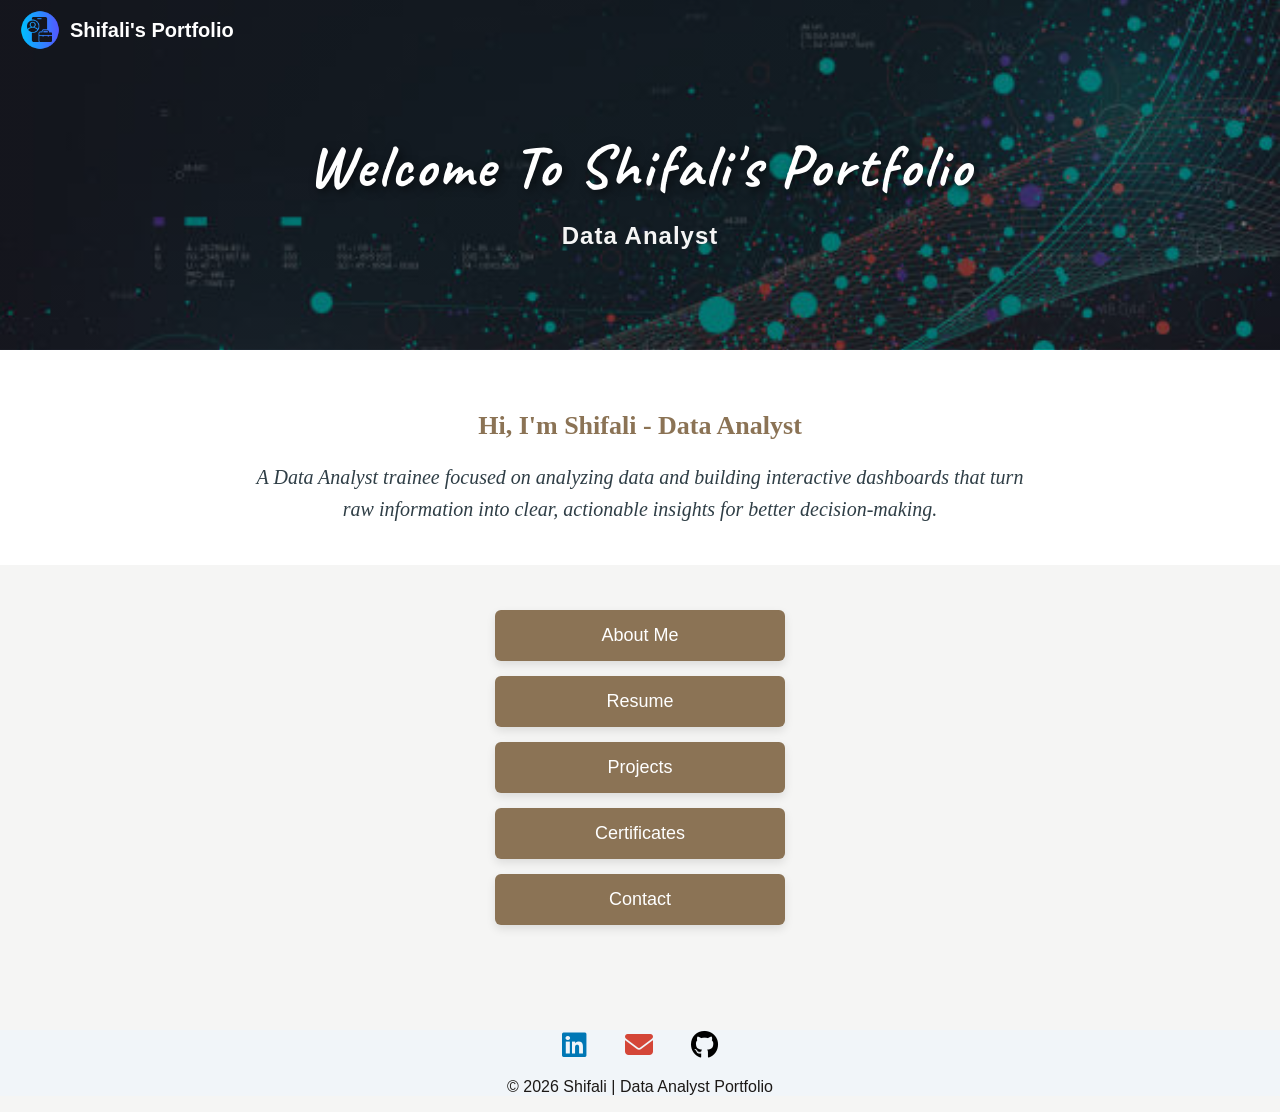
<file: index.html>
<!DOCTYPE html>
<html lang="en">

<head>

<meta charset="UTF-8">
<meta name="viewport" content="width=device-width, initial-scale=1.0">

<title>Shifali Portfolio</title>

<!-- Google Font -->
<link href="https://fonts.googleapis.com/css2?family=Caveat:wght@400;600;700&display=swap" rel="stylesheet">

<!-- Font Awesome -->
<link rel="stylesheet" href="https://cdnjs.cloudflare.com/ajax/libs/font-awesome/6.5.0/css/all.min.css">

<!-- CSS File -->
<link rel="stylesheet" href="index.css">

</head>

<body>

<!-- Navbar -->

<header>
<nav class="navbar">

<div class="logo">
<img src="logo.png" alt="logo">
<span>Shifali's Portfolio</span>
</div>

</nav>
</header>

<!-- Welcome Section -->

<section class="welcome">

<h1>Welcome To Shifali's Portfolio</h1>
<h2>Data Analyst</h2>

</section>

<!-- Introduction -->

<section class="intro">

<h2>Hi, I'm Shifali - Data Analyst</h2>

<p>
A Data Analyst trainee focused on analyzing data and building interactive dashboards
that turn raw information into clear, actionable insights for better decision-making.
</p>

</section>

<!-- Navigation Buttons -->

<section class="menu">

<a href="About_me.html">About Me</a>
<a href="Resume.html">Resume</a>
<a href="Projects.html">Projects</a>
<a href="Certificates.html">Certificates</a>
<a href="Contact.html">Contact</a>

</section>

<!-- Footer -->

<footer>

<section class="bottom-space">

<div class="social">

<a href="https://www.linkedin.com/in/shifali-rishi/" class="linkedin"
target="_blank">
<i class="fa-brands fa-linkedin"></i>
</a>

<a href="mailto:rishishifali1@gmail.com" class="email">
<i class="fa-solid fa-envelope"></i>
</a>

<a href="https://github.com/Shifali-rishi" class="github"
target="_blank">
<i class="fa-brands fa-github"></i>
</a>

</div>

<p class="copyright">
© 2026 Shifali | Data Analyst Portfolio
</p>

</section>

</footer>

</body>
</html>
</file>
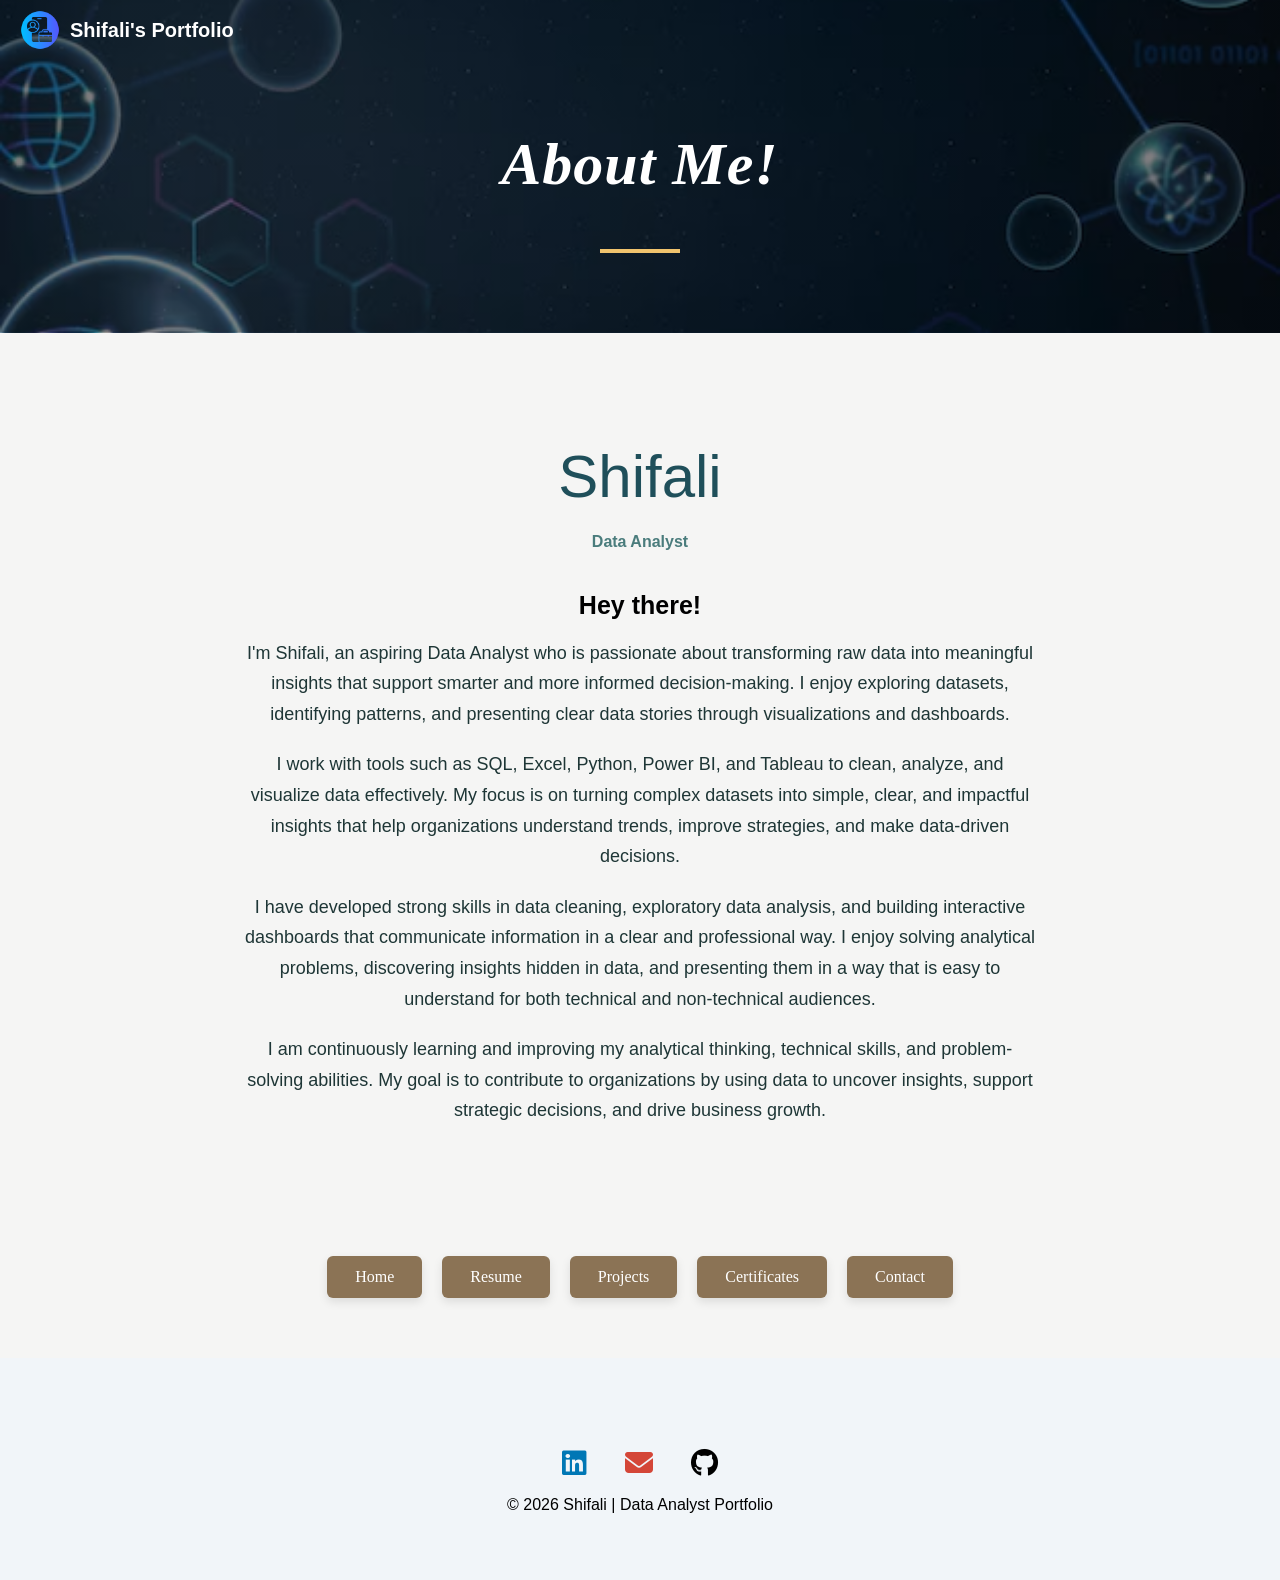
<file: About_me.html>
<!DOCTYPE html>
<html lang="en">
<head>
    <meta charset="UTF-8">
    <meta name="viewport" content="width=device-width, initial-scale=1.0">
    <title>About | Shifali Portfolio</title>
    
    <!-- Google Font -->
     <link href="https://fonts.googleapis.com/css2?family=Caveat:wght@400;600;700&display=swap" rel="stylesheet">
    <!-- Font Awesome -->
     <link rel="stylesheet" href="https://cdnjs.cloudflare.com/ajax/libs/font-awesome/6.5.0/css/all.min.css">
    <!-- CSS File -->
    <link rel="stylesheet" href="About_me.css">
</head>

<body>
    <header>
<nav class="navbar">

<div class="logo">
<img src="logo.png" alt="logo">
<span>Shifali's Portfolio</span>
</div>

</nav>
</header>

<!-- Hero Section -->
<section class="about-hero">
    <h1>About Me!</h1>
    <div class="underline"></div>
</section>

<!-- About Content -->
<section class="about-content">

    <h2>Shifali</h2>
    <h4>Data Analyst</h4>
    <h3 class="greeting">Hey there!</h3>

    <p>
       I'm Shifali, an aspiring Data Analyst who is passionate about transforming raw data into meaningful insights that support smarter and more informed decision-making. I enjoy exploring datasets, identifying patterns, and presenting clear data stories through visualizations and dashboards.
    </p>

    <p>
       I work with tools such as SQL, Excel, Python, Power BI, and Tableau to clean, analyze, and visualize data effectively. My focus is on turning complex datasets into simple, clear, and impactful insights that help organizations understand trends, improve strategies, and make data-driven decisions.
    </p>

    <p>
        I have developed strong skills in data cleaning, exploratory data analysis, and building interactive dashboards that communicate information in a clear and professional way. I enjoy solving analytical problems, discovering insights hidden in data, and presenting them in a way that is easy to understand for both technical and non-technical audiences.
    </p>

    <p>
        I am continuously learning and improving my analytical thinking, technical skills, and problem-solving abilities. My goal is to contribute to organizations by using data to uncover insights, support strategic decisions, and drive business growth.
    </p>

    

    </section>

<!-- Navigation Buttons -->

<section class="menu">

<a href="index.html" class="home-btn">Home</a>
<a href="Resume.html">Resume</a>
<a href="Projects.html">Projects</a>
<a href="Certificates.html">Certificates</a>
<a href="Contact.html">Contact</a>

</section>

<!-- Footer -->

<footer>

<section class="bottom-space">

<div class="social">

<a href="https://www.linkedin.com/in/shifali-rishi-38105a387/" class="linkedin"
target="_blank">
<i class="fa-brands fa-linkedin"></i>
</a>

<a href="mailto:rishishifali1@gmail.com" class="email">
<i class="fa-solid fa-envelope"></i>
</a>

<a href="https://github.com/Shifali-rishi" class="github"
target="_blank">
<i class="fa-brands fa-github"></i>
</a>

</div>

<p class="copyright">
© 2026 Shifali | Data Analyst Portfolio
</p>

</section>

</footer>

</body>
</html>
</file>
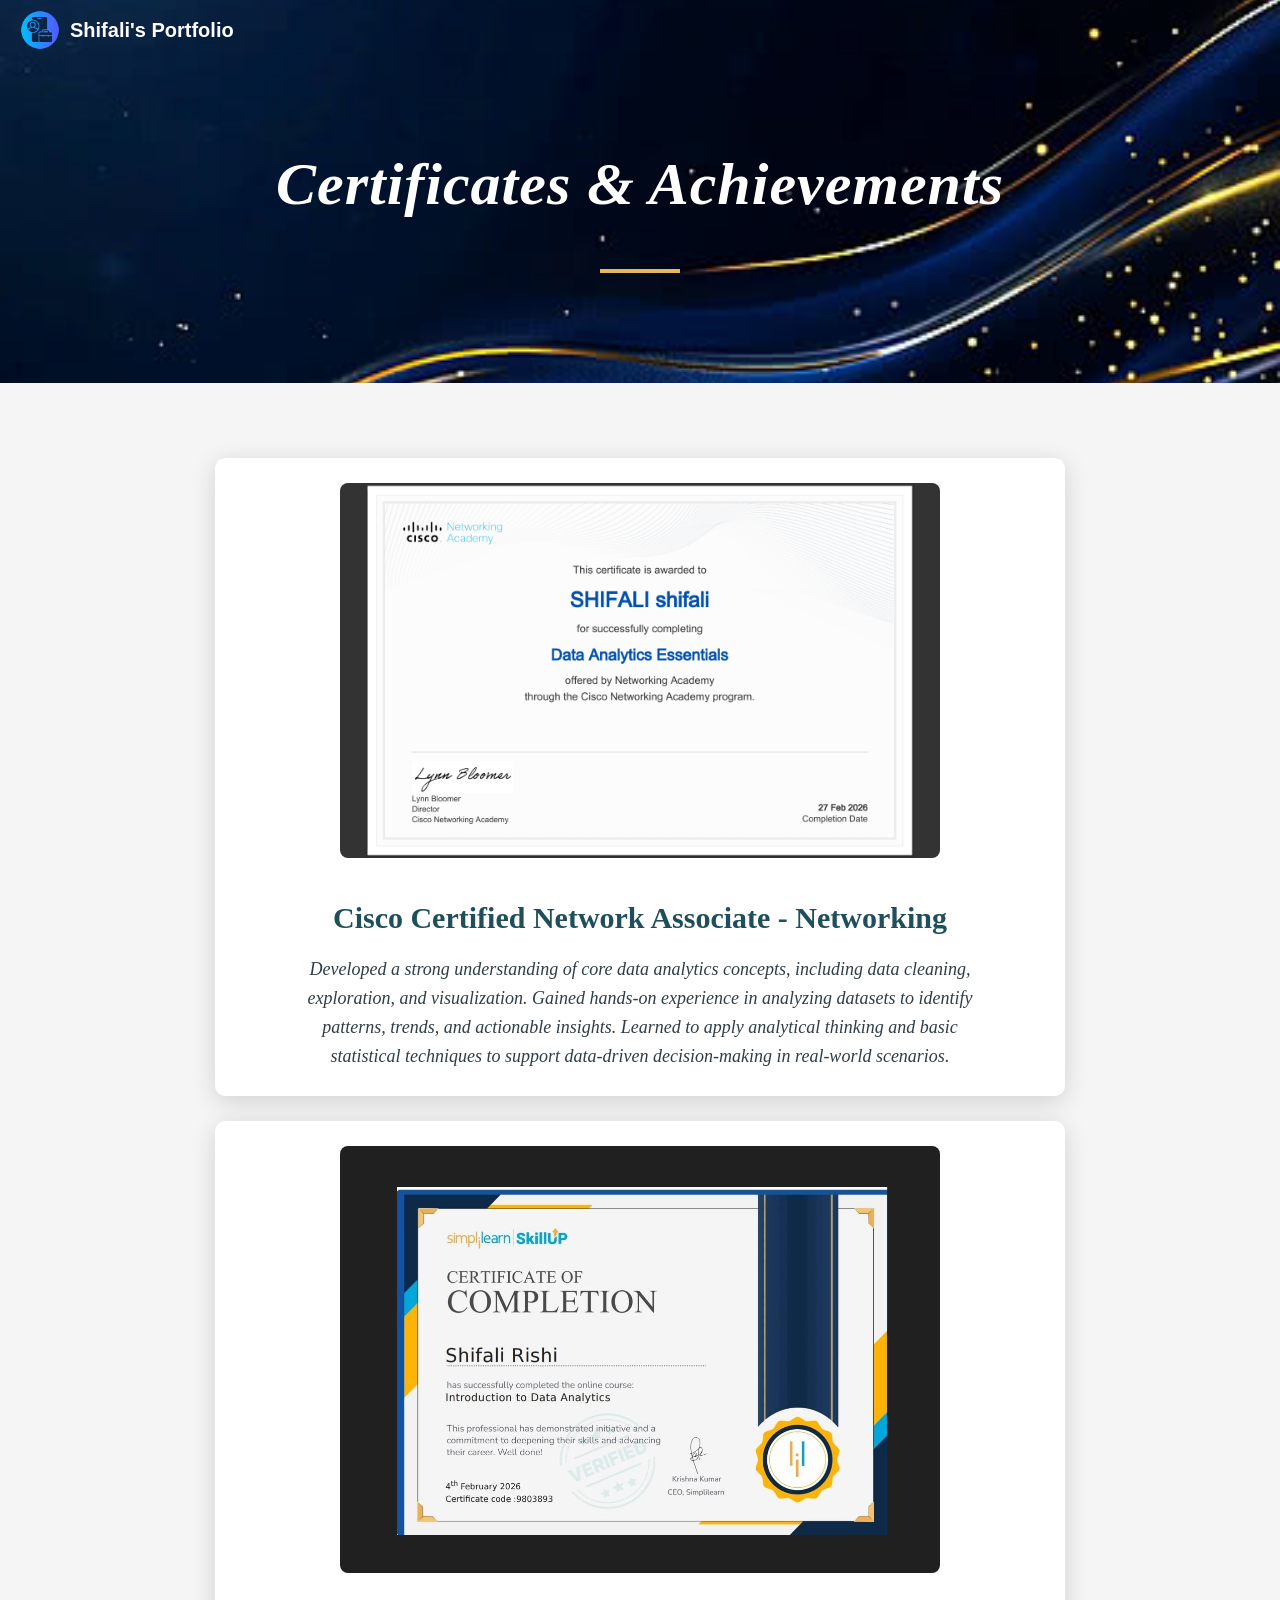
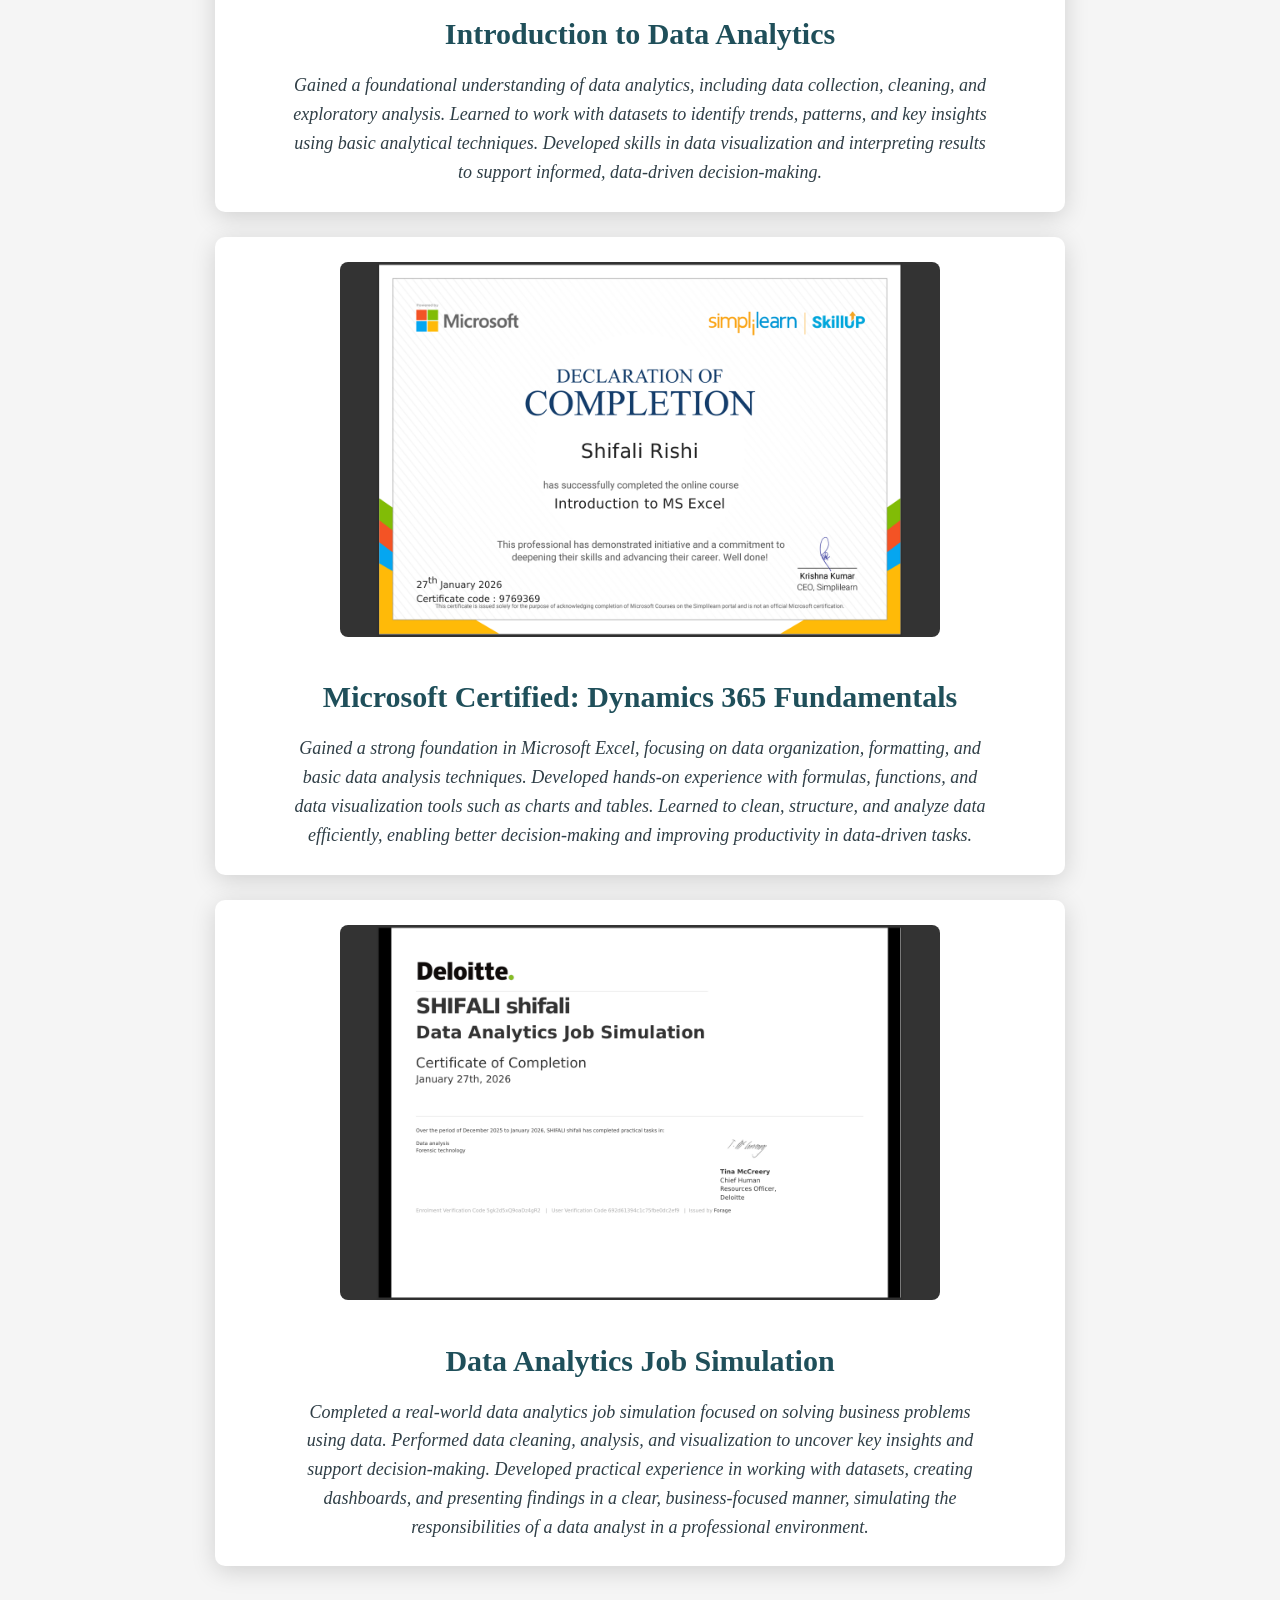
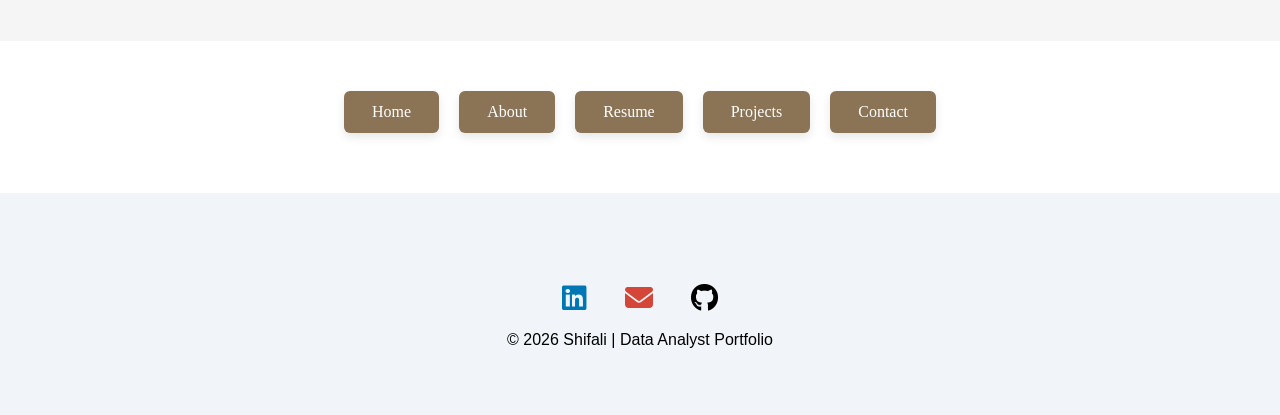
<file: Certificates.html>
<!DOCTYPE html>
<html lang="en">
<head>
    
    <meta charset="UTF-8">
    <meta name="viewport" content="width=device-width, initial-scale=1.0">

    <title>Certificates</title>

    <!-- Google Font -->
     <link href="https://fonts.googleapis.com/css2?family=Caveat:wght@400;600;700&display=swap" rel="stylesheet">
    <!-- Font Awesome -->
     <link rel="stylesheet" href="https://cdnjs.cloudflare.com/ajax/libs/font-awesome/6.5.0/css/all.min.css">
    <!-- CSS File -->
    <link rel="stylesheet" href="Certificates.css">

</head>

<body>
    <header>
<nav class="navbar">

<div class="logo">
<img src="logo.png" alt="logo">
<span>Shifali's Portfolio</span>
</div>

</nav>
</header>

<!-- Resume Header -->

<section class="cert-header">
    <h1>Certificates & Achievements</h1>
    <div class="line"></div>
</section>

<section class="cert-section">

    <!-- <h1>Certifications & Achievements</h1> -->

    <!-- Certificate 1 -->
    <div class="cert-card">

        <img src="certificate_1.png" alt="Cisco">

        <h2>Cisco Certified Network Associate - Networking</h2>

        <p class="cert-desc">
            Developed a strong understanding of core data analytics concepts, including data cleaning, exploration, and visualization. Gained hands-on experience in analyzing datasets to identify patterns, trends, and actionable insights. Learned to apply analytical thinking and basic statistical techniques to support data-driven decision-making in real-world scenarios.
        </p>

    </div>

    <!-- Certificate 2 -->
    <div class="cert-card">

        <img src="certificate_2.png" alt="Simplilearn">

        <h2>Introduction to Data Analytics</h2>

        <p class="cert-desc">
            Gained a foundational understanding of data analytics, including data collection, cleaning, and exploratory analysis. Learned to work with datasets to identify trends, patterns, and key insights using basic analytical techniques. Developed skills in data visualization and interpreting results to support informed, data-driven decision-making.
        </p>

    </div>

    <!-- Certificate 3 -->
    <div class="cert-card">

        <img src="certificate_3.png" alt="Microsoft">

        <h2>Microsoft Certified: Dynamics 365 Fundamentals</h2>

        <p class="cert-desc">
           Gained a strong foundation in Microsoft Excel, focusing on data organization, formatting, and basic data analysis techniques. Developed hands-on experience with formulas, functions, and data visualization tools such as charts and tables. Learned to clean, structure, and analyze data efficiently, enabling better decision-making and improving productivity in data-driven tasks.
        </p>

    </div>

    <!-- Certificate 4 -->
    <div class="cert-card">

        <img src="certificate_4.png" alt="Deloitte">

        <h2>Data Analytics Job Simulation</h2>

        <p class="cert-desc">
            Completed a real-world data analytics job simulation focused on solving business problems using data. Performed data cleaning, analysis, and visualization to uncover key insights and support decision-making. Developed practical experience in working with datasets, creating dashboards, and presenting findings in a clear, business-focused manner, simulating the responsibilities of a data analyst in a professional environment.
        </p>

    </div>

</section>

<section class="menu">

<a href="index.html" class="home-btn">Home</a>
<a href="About_me.html">About</a>
<a href="Resume.html">Resume</a>
<a href="Projects.html">Projects</a>
<a href="Contact.html">Contact</a>

</section>

<!-- Footer -->

<footer>

<section class="bottom-space">

<div class="social">

<a href="https://www.linkedin.com/in/shifali-rishi/" class="linkedin"
target="_blank">
<i class="fa-brands fa-linkedin"></i>
</a>

<a href="mailto:rishishifali1@gmail.com" class="email">
<i class="fa-solid fa-envelope"></i>
</a>

<a href="https://github.com/Shifali-rishi" class="github"
target="_blank">
<i class="fa-brands fa-github"></i>
</a>

</div>

<p class="copyright">
© 2026 Shifali | Data Analyst Portfolio
</p>

</section>

</footer>
</body>
</html>
</file>
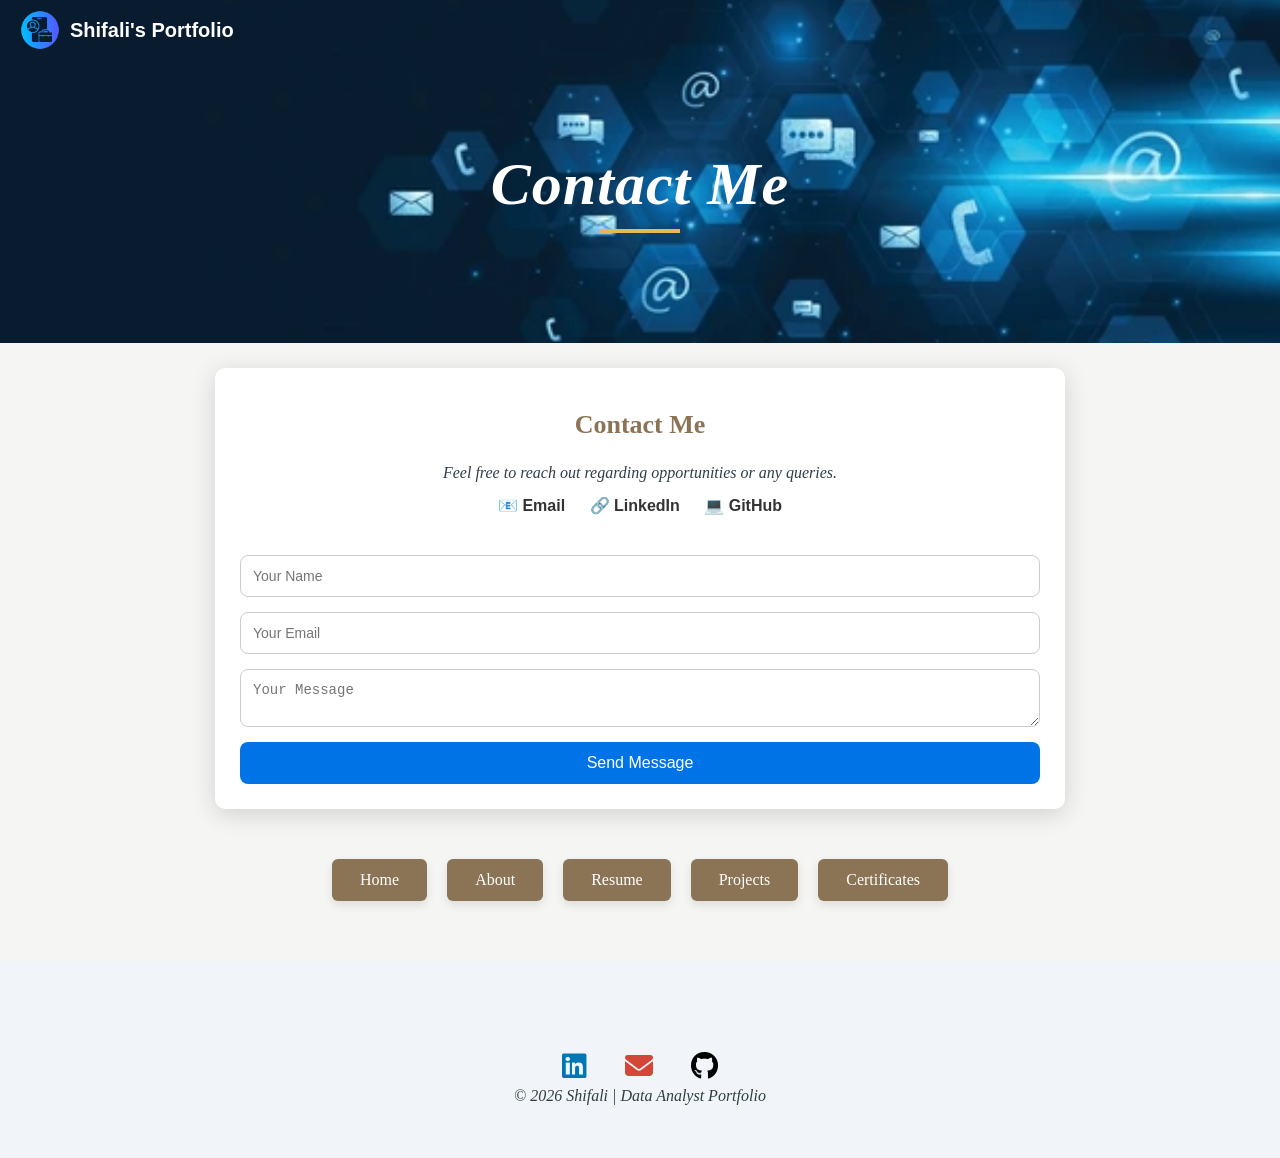
<file: Contact.html>
<!DOCTYPE html>
<html lang="en">
<head>
  <meta charset="UTF-8">
   <meta name="viewport" content="width=device-width, initial-scale=1.0">
  <title>Contact Me</title>
    <!-- Google Font -->
     <link href="https://fonts.googleapis.com/css2?family=Caveat:wght@400;600;700&display=swap" rel="stylesheet">
    <!-- Font Awesome -->
     <link rel="stylesheet" href="https://cdnjs.cloudflare.com/ajax/libs/font-awesome/6.5.0/css/all.min.css">
    <!-- CSS File -->
    <link rel="stylesheet" href="Contact.css">

</head>

<body>
    <header>
<nav class="navbar">

<div class="logo">
<img src="logo.png" alt="logo">
<span>Shifali's Portfolio</span>
</div>

</nav>
</header>

<!-- Resume Header -->

<section class="contact-header">
    <h1>Contact Me</h1>
    <div class="line"></div>
</section>
  
</head>

<body>

<div class="contact-container">
  
  <h1>Contact Me</h1>
  <p>Feel free to reach out regarding opportunities or any queries.</p>

  <div class="contact-info">
    <a href="mailto:rishishifali1@gmail.com">📧 Email</a>
    <a href="https://www.linkedin.com/in/shifali-rishi-38105a387/" target="_blank">🔗 LinkedIn</a>
    <a href="https://github.com/Shifali-rishi" target="_blank">💻 GitHub</a>
  </div>

  <form action="https://api.web3forms.com/submit" method="POST">
  <input type="hidden" name="access_key" value="b6bc47a8-58fa-463d-b89e-350fd76bd2cf">
  <input type="text" name="name" placeholder="Your Name" required>
  <input type="email" name="email" placeholder="Your Email" required>
  <textarea name="message" placeholder="Your Message" required></textarea>
  <button type="submit">Send Message</button>
</form>

</div>

<section class="menu">

<a href="index.html" class="home-btn">Home</a>
<a href="About_me.html">About</a>
<a href="Resume.html">Resume</a>
<a href="Projects.html">Projects</a>
<a href="Certificates.html">Certificates</a>


</section>

<!-- Footer -->

<footer>

<section class="bottom-space">

<div class="social">

<a href="https://www.linkedin.com/in/shifali-rishi/" class="linkedin"
target="_blank">
<i class="fa-brands fa-linkedin"></i>
</a>

<a href="mailto:rishishifali1@gmail.com" class="email">
<i class="fa-solid fa-envelope"></i>
</a>

<a href="https://github.com/Shifali-rishi" class="github"
target="_blank">
<i class="fa-brands fa-github"></i>
</a>

</div>

<p class="copyright">
© 2026 Shifali | Data Analyst Portfolio
</p>

</section>

</footer>
</body>
</html>

</body>
</html>
</file>
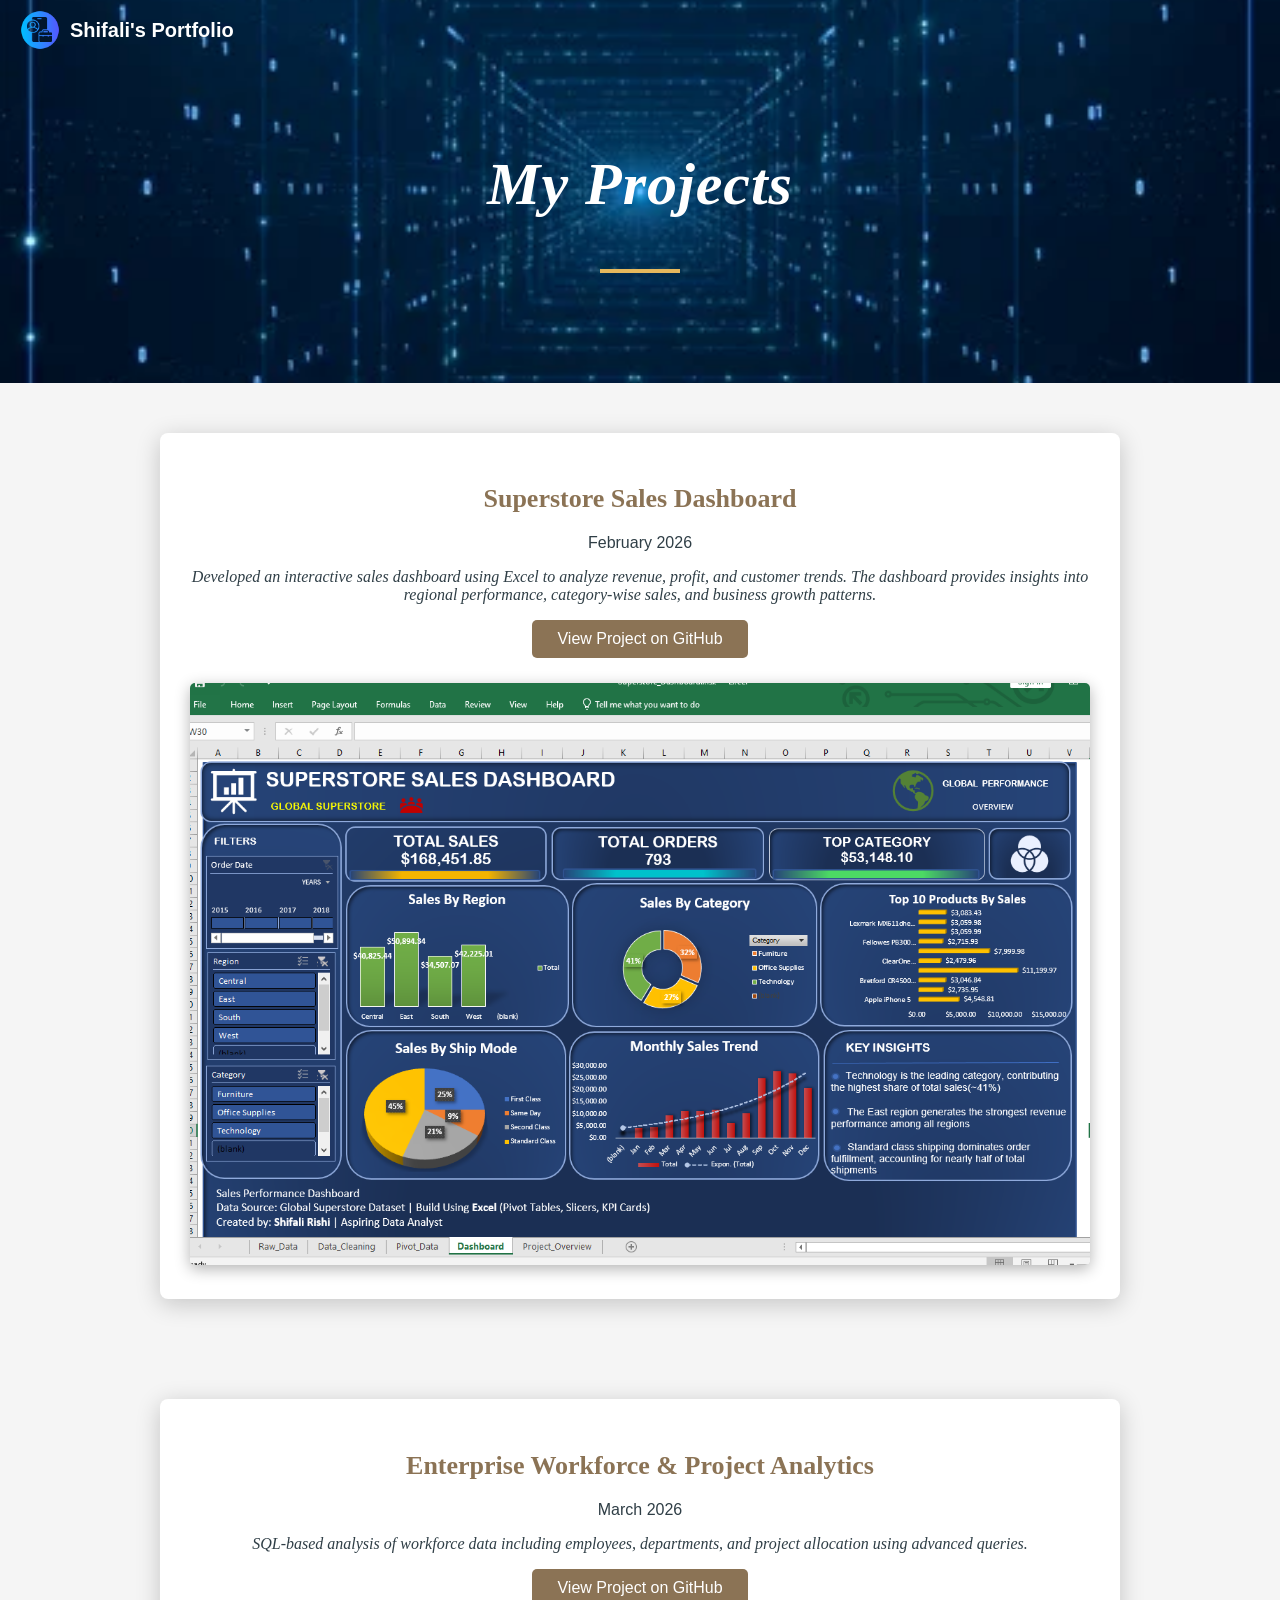
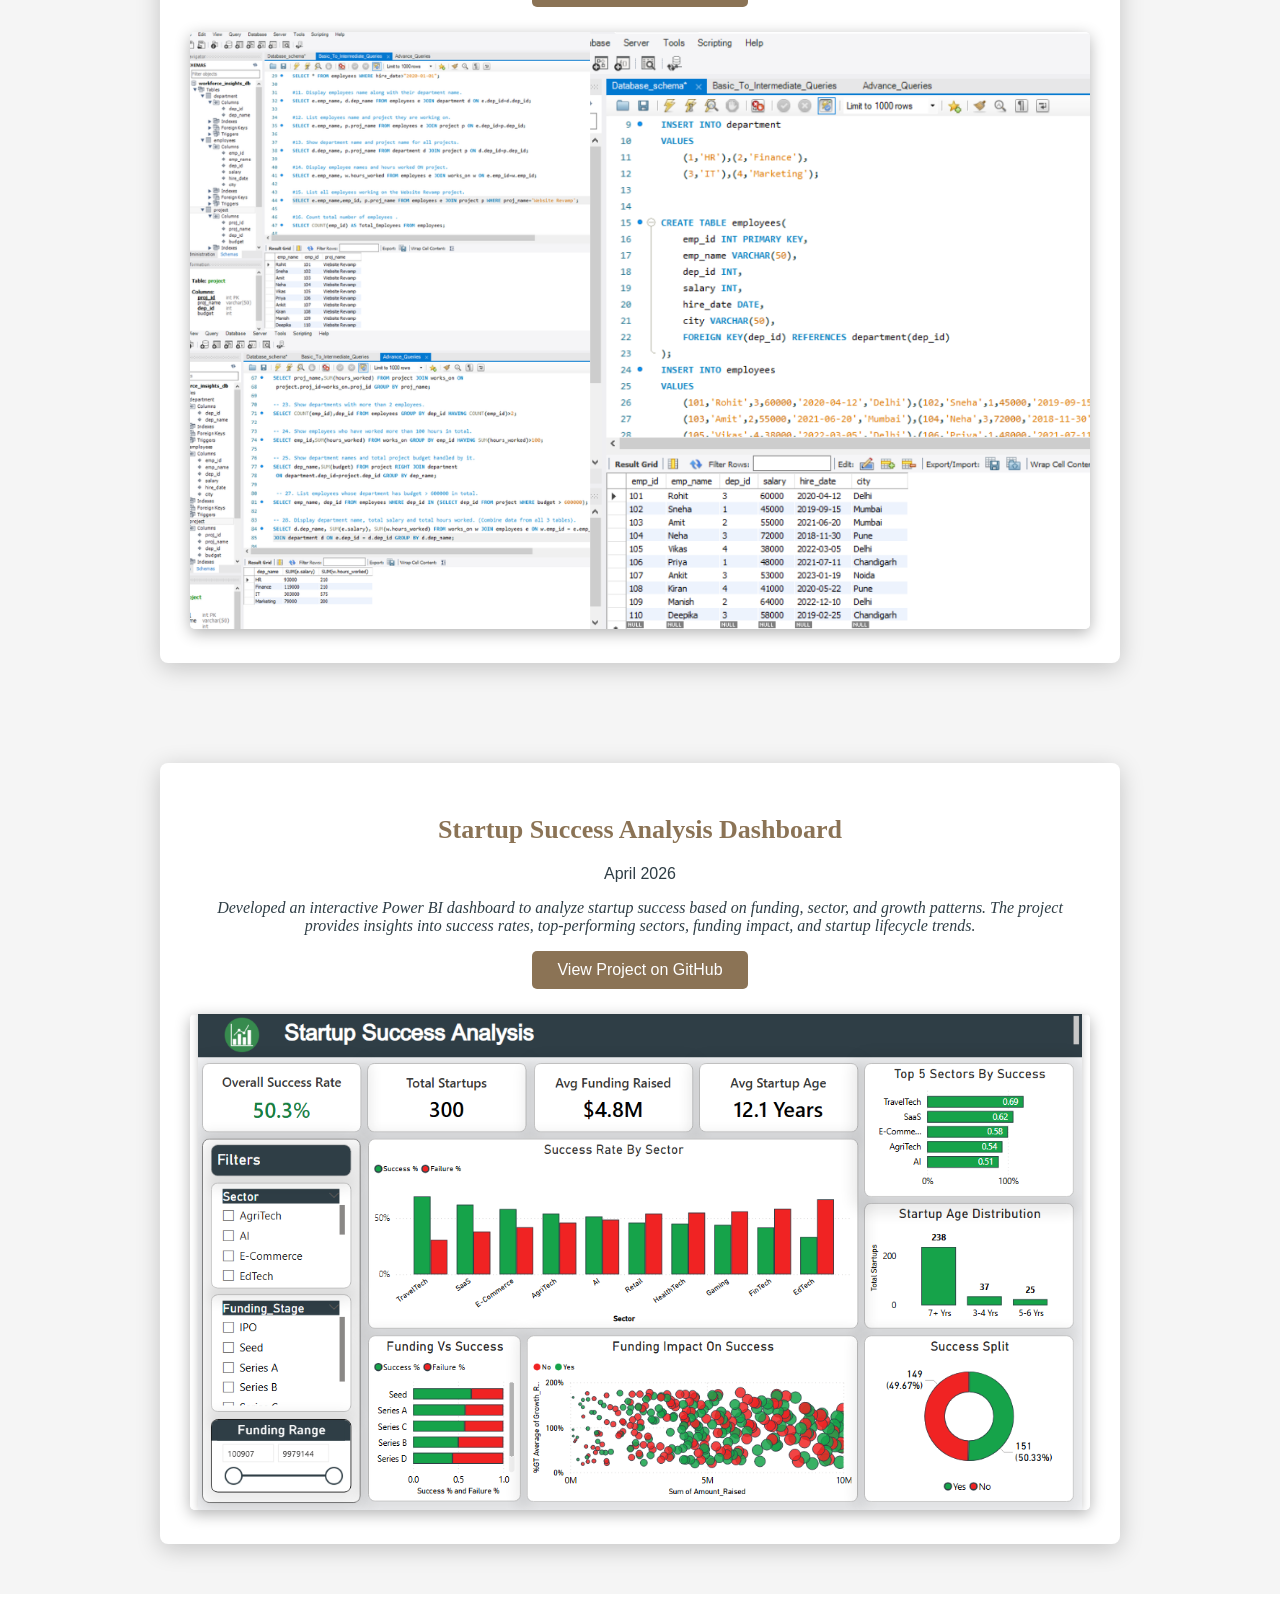
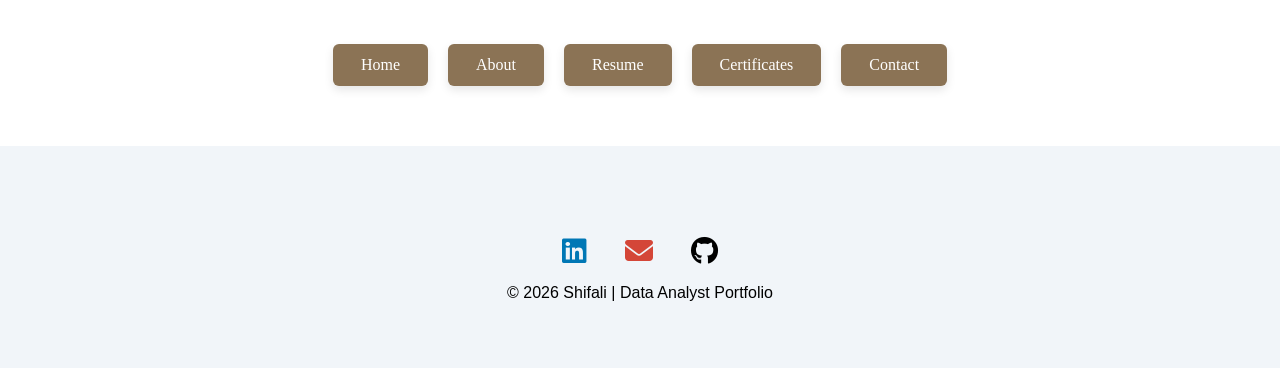
<file: Projects.html>
<!DOCTYPE html>
<html lang="en">
<head>
<meta charset="UTF-8">
<meta name="viewport" content="width=device-width, initial-scale=1.0">
<title>Projects</title>

    <!-- Google Font -->
     <link href="https://fonts.googleapis.com/css2?family=Caveat:wght@400;600;700&display=swap" rel="stylesheet">
    <!-- Font Awesome -->
     <link rel="stylesheet" href="https://cdnjs.cloudflare.com/ajax/libs/font-awesome/6.5.0/css/all.min.css">
    <!-- CSS File -->
    <link rel="stylesheet" href="Projects.css">

</head>

<body>
    <header>
<nav class="navbar">

<div class="logo">
<img src="logo.png" alt="logo">
<span>Shifali's Portfolio</span>
</div>

</nav>
</header>

<!-- Resume Header -->

<section class="project-header">
    <h1>My Projects</h1>
    <div class="line"></div>
</section>

<section class="project-section">

    <div class="project-card">
        
        <h2>Superstore Sales Dashboard</h2>
        <p class="date">February 2026</p>

        <p class="description">
            Developed an interactive sales dashboard using Excel to analyze revenue, profit, and customer trends.
            The dashboard provides insights into regional performance, category-wise sales, and business growth patterns.
        </p>

        <a href="https://github.com/Shifali-rishi/superstore-sales-dashboard-excel" target="_blank" class="btn">
            View Project on GitHub
        </a>

        <div class="project-image">
            <img src="Dashboard.png" alt="Superstore Dashboard">
        </div>

    </div>
</section>

<section class="project-section">

    <div class="project-card">
        
        <h2>Enterprise Workforce & Project Analytics</h2>
        <p class="date">March 2026</p>

        <p class="description">
             SQL-based analysis of workforce data including employees, departments, 
    and      project allocation using advanced queries.
        </p>

        <a href="https://github.com/Shifali-rishi/enterprise-workforce-sql-analysis" target="_blank" class="btn">
            View Project on GitHub
        </a>

        <div class="project-image">
            <img src="Sql.png" alt="Superstore Dashboard">
        </div>

    </div>
</section>

<section class="project-section">

    <div class="project-card">
        
        <h2>Startup Success Analysis Dashboard</h2>
        <p class="date">April 2026</p>

        <p class="description">
            Developed an interactive Power BI dashboard to analyze startup success based on funding, sector, and growth patterns.
            The project provides insights into success rates, top-performing sectors, funding impact, and startup lifecycle trends.
        </p>

        <a href="https://github.com/Shifali-rishi/startup-success-analysis" target="_blank" class="btn">
            View Project on GitHub
        </a>

        <div class="project-image">
            <img src="startup_dashboard.png" alt="Startup Success Dashboard">
        </div>

    </div>
</section>

<section class="menu">

<a href="index.html" class="home-btn">Home</a>
<a href="About_me.html">About</a>
<a href="Resume.html">Resume</a>
<a href="Certificates.html">Certificates</a>
<a href="Contact.html">Contact</a>

</section>

<!-- Footer -->

<footer>

<section class="bottom-space">

<div class="social">

<a href="https://www.linkedin.com/in/shifali-rishi/" class="linkedin"
target="_blank">
<i class="fa-brands fa-linkedin"></i>
</a>

<a href="mailto:rishishifali1@gmail.com" class="email">
<i class="fa-solid fa-envelope"></i>
</a>

<a href="https://github.com/Shifali-rishi" class="github"
target="_blank">
<i class="fa-brands fa-github"></i>
</a>

</div>

<p class="copyright">
© 2026 Shifali | Data Analyst Portfolio
</p>

</section>

</footer>
</body>
</html>
</file>
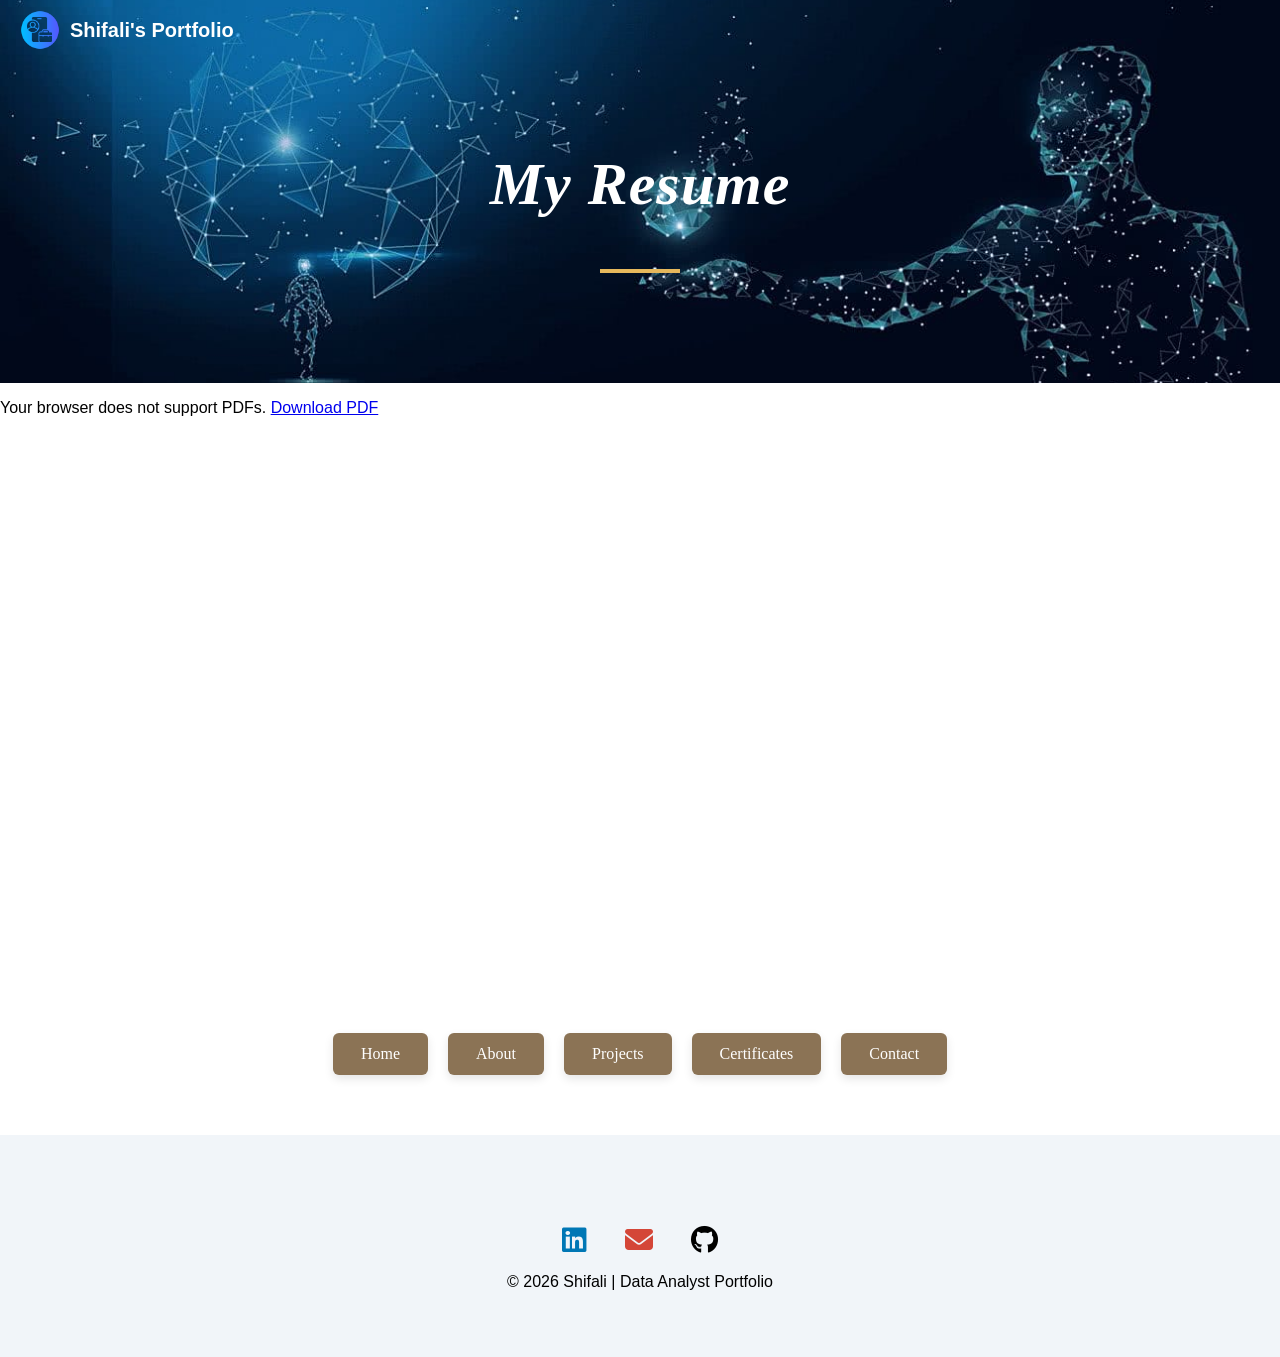
<file: Resume.html>
<!DOCTYPE html>
<html lang="en">
<head>
<meta charset="UTF-8">
<meta name="viewport" content="width=device-width, initial-scale=1.0">
<title>Resume</title>

    <!-- Google Font -->
     <link href="https://fonts.googleapis.com/css2?family=Caveat:wght@400;600;700&display=swap" rel="stylesheet">
    <!-- Font Awesome -->
     <link rel="stylesheet" href="https://cdnjs.cloudflare.com/ajax/libs/font-awesome/6.5.0/css/all.min.css">
    <!-- CSS File -->
    <link rel="stylesheet" href="Resume.css">

</head>

<body>
    <header>
<nav class="navbar">

<div class="logo">
<img src="logo.png" alt="logo">
<span>Shifali's Portfolio</span>
</div>

</nav>
</header>

<!-- Resume Header -->

<section class="resume-header">
    <h1>My Resume</h1>
    <div class="line"></div>
</section>

<!-- Resume PDF Section -->
<section>
    <div class="resume-container">
        <!-- <iframe 
        src="Shifali_Resume.pdf"
        width="80%" 
        height="1000px"
        style="border: none;">
</iframe> -->
<object
    data="Shifali_Resume.pdf" 
    type="application/pdf" 
    width="100%" 
    height="600px">
    
    <p>Your browser does not support PDFs. 
       <a href="Shifali_Resume.pdf">Download PDF</a>
    </p>

</object>
    </div>
</section>

<section class="menu">

<a href="index.html" class="home-btn">Home</a>
<a href="About_me.html">About</a>
<a href="Projects.html">Projects</a>
<a href="Certificates.html">Certificates</a>
<a href="Contact.html">Contact</a>

</section>

<!-- Footer -->

<footer>

<section class="bottom-space">

<div class="social">

<a href="https://www.linkedin.com/in/shifali-rishi/" class="linkedin"
target="_blank">
<i class="fa-brands fa-linkedin"></i>
</a>

<a href="mailto:rishishifali1@gmail.com" class="email">
<i class="fa-solid fa-envelope"></i>
</a>

<a href="https://github.com/Shifali-rishi" class="github"
target="_blank">
<i class="fa-brands fa-github"></i>
</a>

</div>

<p class="copyright">
© 2026 Shifali | Data Analyst Portfolio
</p>

</section>

</footer>
</body>
</html>
</file>
<file: index.css>
img{
max-width:100%;
height:auto;
}

/* NAVBAR */

.navbar{
position:absolute;
top:0;
left:0;
width:100%;
display:flex;
align-items:center;
justify-content:space-between;
background:transparent;
z-index:1000;
padding:10px 20px;
}

/* LOGO */

.logo{
display:flex;
align-items:center;
color:white;
font-size:20px;
font-weight:bold;
}

.logo img{
height:40px;
margin-right:10px;
}


/* BODY */

body{
font-family:Arial, sans-serif;
margin:0;
padding:0;
background:#f5f5f4;
text-align:center;
color:#1c1917;
}

/* HERO / WELCOME SECTION */

.welcome{
background:
linear-gradient(rgba(0,0,0,0.5), rgba(0,0,0,0.5)),
url("Background.jpg");

background-size:cover;
background-position:center;
background-repeat:no-repeat;

padding:80px 20px;
color:white;
}

.welcome h1{
font-family:'Caveat', cursive;
font-size:60px;
font-weight:700;
letter-spacing:2px;
line-height:1.2;
text-shadow:3px 3px 10px rgba(0,0,0,0.6);
margin-bottom:10px;
}

.welcome h2{
font-family:Arial, sans-serif;
color:#f5f5f5;
letter-spacing:1px;
}

/* INTRO SECTION */

.intro{
padding:40px;
background:#ffffff;
color:#57534e;
}

.intro h2{
font-family:Georgia, serif;
font-size:26px;
color:#8b7355;
font-weight:bold;
margin-bottom:20px;
}

.intro p{
font-family:Georgia, serif;
font-size:20px;
color:#2f3e46;
font-style:italic;
line-height:1.6;
max-width:800px;
margin:auto;
}

/* MENU BUTTONS */

.menu{
padding:30px;
}

.menu a{
display:block;
width:260px;
margin:15px auto;
padding:15px;
background:#8b7355;
color:white;
text-decoration:none;
font-size:18px;
border-radius:6px;
transition:0.3s;
box-shadow:0 4px 10px rgba(0,0,0,0.1);
}

.menu a:hover{
background:#6f5a44;
transform:scale(1.05);
}

/* SOCIAL ICONS */

.social{
margin-top:40px;
}

.social a{
font-size:28px;
margin:15px;
text-decoration:none;
}
.social a:hover{
transform:scale(1.2);
transition:0.3s;
}
.linkedin i{
color:#0077b5;
}

.email i{
color:#d44638;
}

.github i{
color:#000000;
}

/* FOOTER */

footer{
margin-top:60px;
/* padding:50px 0; */
text-align:center;
background:#f1f5f9;
}

/* RESPONSIVE DESIGN */

@media (max-width:768px){

.navbar{
flex-direction:column;
align-items:flex-start;
}

.welcome h1{
font-size:30px;
}

.welcome h2{
font-size:20px;
}

}
</file>
<file: About_me.css>
body{
    margin:0;
    font-family:Arial, sans-serif;
    background:#f5f5f4;
}

.about-hero{
background:
linear-gradient(rgba(0,0,0,0.5), rgba(0,0,0,0.5)),
url("about.avif");

background-size:cover;
background-position:center;
background-repeat:no-repeat;
text-align: center;
padding:80px 20px;
color:white;
}

.about-hero h1{
font-family: 'Playfair Display', serif;
font-size: 60px;
font-style: italic;
font-weight: 600;
letter-spacing: 1px;
}
.underline{
    width:80px;
    height:4px;
    background:#f0c36d;
    margin:auto;
}

.greeting{
font-size:25px;
color: black;
font-weight:600;
margin-top:40px;
margin-bottom:15px;
font-family:'Poppins', sans-serif;
}
/* NAVBAR */
.navbar{
position:absolute;
top:0;
left:0;
width:100%;
display:flex;
align-items:center;
justify-content:space-between;
background:transparent;
z-index:1000;
padding:10px 20px;
}

/* LOGO */

.logo{
display:flex;
align-items:center;
color:white;
font-size:20px;
font-weight:bold;
}

.logo img{
height:40px;
margin-right:10px;
}

/* About Content */

.about-content{
    text-align:center;
    padding:60px 20px;
    max-width:800px;
    margin:auto;
}
.about-content p{
font-family: 'Poppins', sans-serif;
font-size:18px;
color: #1e3636;
line-height:1.8;
margin-bottom:18px;
}
.about-content h2{
font-size:60px;
color:#1f4f5a;
font-family:'Poppins', sans-serif;
font-weight:500;
margin-bottom:10px;
}

.about-content h4{
    color:#4a7c7c;
    margin-bottom:30px;
}

.about-content p{
    line-height:1.7;
    margin-bottom:20px;
}

/* MENU BUTTONS */
 .menu{
    display:flex;
justify-content:center;
gap:20px;
margin-top:50px;
flex-wrap:wrap;
}

.menu a{
padding:12px 28px;
background:#8b7355;
color:white;
text-decoration:none;
font-family: 'poppins', 'sans-serif';
font-size:16px;
border-radius:6px;
transition:0.3s;
box-shadow:0 4px 10px rgba(0,0,0,0.1);
}

.menu a:hover{
background:#6f5a44;
}

/* SOCIAL ICONS */

.social{
margin-top:40px;
}

.social a{
font-size:28px;
margin:15px;
text-decoration:none;
}
.social a:hover{
transform:scale(1.2);
transition:0.3s;
}
.linkedin i{
color:#0077b5;
}

.email i{
color:#d44638;
}

.github i{
color:#000000;
}

/* FOOTER */

footer{
margin-top:60px;
padding:50px 0;
text-align:center;
background:#f1f5f9;
}

/* RESPONSIVE DESIGN */

@media (max-width:768px){

.navbar{
flex-direction:column;
align-items:flex-start;
}

}
</file>
<file: Certificates.css>
body{
margin:0;
font-family:'Poppins', sans-serif;
}

/* Header Section */

.cert-header{
background: url('certificate.jpg') no-repeat center/cover;
color:white;
text-align:center;
padding:100px 20px;
}

.cert-header h1{
font-family: 'Playfair Display', serif;
font-size: 60px;
font-style: italic;
font-weight: 600;
letter-spacing: 1px;
}

.line{
width:80px;
height:4px;
background:#e6b85c;
margin:10px auto;
}
.navbar{
position:absolute;
top:0;
left:0;
width:100%;
display:flex;
align-items:center;
justify-content:space-between;
background:transparent;
z-index:1000;
padding:10px 20px;
}


/* LOGO */

.logo{
display:flex;
align-items:center;
color:white;
font-size:20px;
font-weight:bold;
}

.logo img{
height:40px;
margin-right:10px;
}

.cert-section {
    padding: 50px 20px;
    background: #f5f5f5;
    text-align: center;
}

.cert-section h1 {
    font-size: 40px;
    margin-bottom: 40px;
}

.cert-card {
    max-width: 800px;
    margin: 25px auto;
    background: white;
    padding: 25px;
    border-radius: 10px;
    box-shadow: 0 5px 25px rgba(0,0,0,0.15);
}

.cert-card img {
    width: 100%;
    max-width: 600px;
    height: auto;
    margin-bottom: 15px;
    border-radius: 8px;
}

.cert-card h2 {
    font-family:Georgia, serif;
    font-size:30px;
    color:#1f4f5a;
    font-weight:bold;
    margin-bottom:20px;
}

.cert-desc {
    font-family:Georgia, serif;
    font-size:18px;
    color:#2f3e46;
    font-style:italic;
    line-height:1.6;
    max-width:700px;
    margin:auto;

}
/* MENU BUTTONS */ 
.menu{
display:flex;
justify-content:center;
gap:20px;
margin-top:50px;
flex-wrap:wrap;
}

.menu a{
padding:12px 28px;
background:#8b7355;
color:white;
text-decoration:none;
font-family: 'poppins', 'sans-serif';
font-size:16px;
border-radius:6px;
transition:0.3s;
box-shadow:0 4px 10px rgba(0,0,0,0.1);
}

.menu a:hover{
background:#6f5a44;
}

/* SOCIAL ICONS */

.social{
margin-top:40px;
}

.social a{
font-size:28px;
margin:15px;
text-decoration:none;
}
.social a:hover{
transform:scale(1.2);
transition:0.3s;
}
.linkedin i{
color:#0077b5;
}

.email i{
color:#d44638;
}

.github i{
color:#000000;
}

/* FOOTER */

footer{
margin-top:60px;
padding:50px 0;
text-align:center;
background:#f1f5f9;
}

/* RESPONSIVE DESIGN */

@media (max-width:768px){

.navbar{
flex-direction:column;
align-items:flex-start;
}

}
</file>
<file: Contact.css>
/* body {
  font-family: Arial, sans-serif;
  background: #f4f6f8;
  margin: 0;
  padding: 0;
} */
body{
font-family:Arial, sans-serif;
margin:0;
padding:0;
background:#f5f5f4;
text-align:center;
color:#1c1917;
}
/* Header Section */

.contact-header{
background: url('contact.webp') no-repeat center/cover;
color:white;
text-align:center;
padding:100px 20px;
}

.contact-header h1{
font-family: 'Playfair Display', serif;
font-size: 60px;
font-style: italic;
font-weight: 600;
letter-spacing: 1px;
}

.line{
width:80px;
height:4px;
background:#e6b85c;
margin:10px auto;
}
.navbar{
position:absolute;
top:0;
left:0;
width:100%;
display:flex;
align-items:center;
justify-content:space-between;
background:transparent;
z-index:1000;
padding:10px 20px;
}


/* LOGO */

.logo{
display:flex;
align-items:center;
color:white;
font-size:20px;
font-weight:bold;
}

.logo img{
height:40px;
margin-right:10px;
}
.contact-container {
  /* max-width: 800px;
  margin: 50px auto;
  background: #fff;
  padding: 30px;
  border-radius: 12px;
  box-shadow: 0 4px 15px rgba(0,0,0,0.1); */
    max-width: 800px;
    margin: 25px auto;
    background: white;
    padding: 25px;
    border-radius: 10px;
    box-shadow: 0 5px 25px rgba(0,0,0,0.15);
}
.contact-container h1{
    font-family:Georgia, serif;
    font-size:26px;
    color:#8b7355;
    font-weight:bold;
    margin-bottom:20px;
}

h1 {
  text-align: center;
  margin-bottom: 10px;
    
}

p {
  /* text-align: center;
  color: #555;
  margin-bottom: 30px; */
  font-family:Georgia, serif;
font-size:16px;
text-align: center;
color:#2f3e46;
font-style:italic;
line-height:1.6;
max-width:800px;
margin:auto;
}

.contact-info {
  text-align: center;
  margin-bottom: 30px;
}

.contact-info a {
  display: inline-block;
  margin: 10px;
  text-decoration: none;
  color: #333;
  font-weight: bold;
}

.contact-info a:hover {
  color: #0073e6;
}

form {
  display: flex;
  flex-direction: column;
}

input, textarea {
  margin-bottom: 15px;
  padding: 12px;
  border-radius: 8px;
  border: 1px solid #ccc;
  font-size: 14px;
}

button {
  padding: 12px;
  border: none;
  border-radius: 8px;
  background: #0073e6;
  color: white;
  font-size: 16px;
  cursor: pointer;
}

button:hover {
  background: #005bb5;
}
/* MENU BUTTONS */
 .menu{
    display:flex;
justify-content:center;
gap:20px;
margin-top:50px;
flex-wrap:wrap;
}

.menu a{
padding:12px 28px;
background:#8b7355;
color:white;
text-decoration:none;
font-family: 'poppins', 'sans-serif';
font-size:16px;
border-radius:6px;
transition:0.3s;
box-shadow:0 4px 10px rgba(0,0,0,0.1);
}

.menu a:hover{
background:#6f5a44;
}

/* SOCIAL ICONS */

.social{
margin-top:40px;
}

.social a{
font-size:28px;
margin:15px;
text-decoration:none;
}
.social a:hover{
transform:scale(1.2);
transition:0.3s;
}
.linkedin i{
color:#0077b5;
}

.email i{
color:#d44638;
}

.github i{
color:#000000;
}

/* FOOTER */

footer{
margin-top:60px;
padding:50px 0;
text-align:center;
background:#f1f5f9;
}

/* RESPONSIVE DESIGN */

@media (max-width:768px){

.navbar{
flex-direction:column;
align-items:flex-start;
}

}
</file>
<file: Projects.css>
html, body {
  overflow-x: hidden;
  width: 100%;
}

body{
margin:0;
overflow-x: hidden;
font-family:'Poppins', sans-serif;
}
/* * {
  outline: 1px solid red;
} */

/* Header Section */

.project-header{
background: url('project.webp') no-repeat center/cover;
color:white;
text-align:center;
padding:100px 20px;
}

.project-header h1{
font-family: 'Playfair Display', serif;
font-size: 60px;
font-style: italic;
font-weight: 600;
letter-spacing: 1px;
}

.line{
width:80px;
height:4px;
background:#e6b85c;
margin:10px auto;
}
.navbar{
position:absolute;
top:0;
left:0;
width:100%;
display:flex;
align-items:center;
justify-content:space-between;
background:transparent;
z-index:1000;
padding:10px 20px;
}


/* LOGO */

.logo{
display:flex;
align-items:center;
color:white;
font-size:20px;
font-weight:bold;
}

.logo img{
height:40px;
margin-right:10px;
}

.project-section {
    margin: auto;
    text-align: center;
    padding: 50px 20px;
    box-sizing: border-box;
    background: #f5f5f5;
}

.project-section h1 {
    font-size: 42px;
    margin-bottom: 30px;
}

.project-card {
    max-width: 900px;
    margin: auto;
    background: white;
    padding: 30px;
    border-radius: 8px;
    box-shadow: 0 5px 25px rgba(0,0,0,0.2);
}

.project-card h2 {
    font-family:Georgia, serif;
    font-size:26px;
    color:#8b7355;
    font-weight:bold;
    margin-bottom:20px;
}

.date {
    color: #2f3e46;
    margin-bottom: 15px;
}

.description {
    font-family:Georgia, serif;
    font-size:16px;
    color:#2f3e46;
    font-style:italic;
}

.btn {
    display: inline-block;
    margin-bottom: 25px;
    padding: 10px 25px;
    background: #8b7355;
    color: white;
    text-decoration: none;
    border-radius: 5px;
}

.project-image img {
    width: 100%;
    border-radius: 5px;
    box-shadow: 0 4px 15px rgba(0,0,0,0.3);
}
/* MENU BUTTONS */
 .menu{
    display:flex;
justify-content:center;
gap:20px;
margin-top:50px;
flex-wrap:wrap;
}

.menu a{
padding:12px 28px;
background:#8b7355;
color:white;
text-decoration:none;
font-family: 'poppins', 'sans-serif';
font-size:16px;
border-radius:6px;
transition:0.3s;
box-shadow:0 4px 10px rgba(0,0,0,0.1);
}

.menu a:hover{
background:#6f5a44;
}

/* SOCIAL ICONS */

.social{
margin-top:40px;
}

.social a{
font-size:28px;
margin:15px;
text-decoration:none;
}
.social a:hover{
transform:scale(1.2);
transition:0.3s;
}
.linkedin i{
color:#0077b5;
}

.email i{
color:#d44638;
}

.github i{
color:#000000;
}

/* FOOTER */

footer{
margin-top:60px;
padding:50px 0;
text-align:center;
background:#f1f5f9;
}

/* RESPONSIVE DESIGN */

@media (max-width: 768px) {
    .navbar{
        margin: 0;
    flex-direction:column;
    align-items:flex-start;
  
  .project-header h1 {
    font-size: 30px;
  }

  .menu {
    display: flex;
    flex-direction: column;
    gap: 10px;
  }

  .project-section {
    padding: 20px 10px;
  }

}

}
</file>
<file: Resume.css>
body{
margin:0;
font-family:'Poppins', sans-serif;
}

/* Header Section */

.resume-header{
background: url('resume.jpg') no-repeat center/cover;
color:white;
text-align:center;
padding:100px 20px;
}

.resume-header h1{
font-family: 'Playfair Display', serif;
font-size: 60px;
font-style: italic;
font-weight: 600;
letter-spacing: 1px;
}

.line{
width:80px;
height:4px;
background:#e6b85c;
margin:10px auto;
}
.navbar{
position:absolute;
top:0;
left:0;
width:100%;
display:flex;
align-items:center;
justify-content:space-between;
background:transparent;
z-index:1000;
padding:10px 20px;
}


/* LOGO */

.logo{
display:flex;
align-items:center;
color:white;
font-size:20px;
font-weight:bold;
}

.logo img{
height:40px;
margin-right:10px;
}

.resume-section {
    text-align: center;
    padding: 50px 20px;
    background-color: #f5f5f5;
}

.resume-section h1 {
    font-size: 40px;
    margin-bottom: 20px;
}

.resume-container {
    display: flex;
    justify-content: center;
}

.resume-frame {
    width: 80%;
    height: 1000px;
    border: none;
    box-shadow: 0 4px 20px rgba(0,0,0,0.2);
}

/* Side black spaces */

.side-space{
width:200px;
height:600px;
background:#1a1a1a;
}

/* PDF Viewer */

.resume-pdf{
width:700px;
height:600px;
border:none;
box-shadow:0 0 10px rgba(0,0,0,0.2);
}

/* MENU BUTTONS */
 .menu{
    display:flex;
justify-content:center;
gap:20px;
margin-top:50px;
flex-wrap:wrap;
}

.menu a{
padding:12px 28px;
background:#8b7355;
color:white;
text-decoration:none;
font-family: 'poppins', 'sans-serif';
font-size:16px;
border-radius:6px;
transition:0.3s;
box-shadow:0 4px 10px rgba(0,0,0,0.1);
}

.menu a:hover{
background:#6f5a44;
}

/* SOCIAL ICONS */

.social{
margin-top:40px;
}

.social a{
font-size:28px;
margin:15px;
text-decoration:none;
}
.social a:hover{
transform:scale(1.2);
transition:0.3s;
}
.linkedin i{
color:#0077b5;
}

.email i{
color:#d44638;
}

.github i{
color:#000000;
}

/* FOOTER */

footer{
margin-top:60px;
padding:50px 0;
text-align:center;
background:#f1f5f9;
}

/* RESPONSIVE DESIGN */

@media (max-width:768px){

.navbar{
flex-direction:column;
align-items:flex-start;
}

}
</file>
